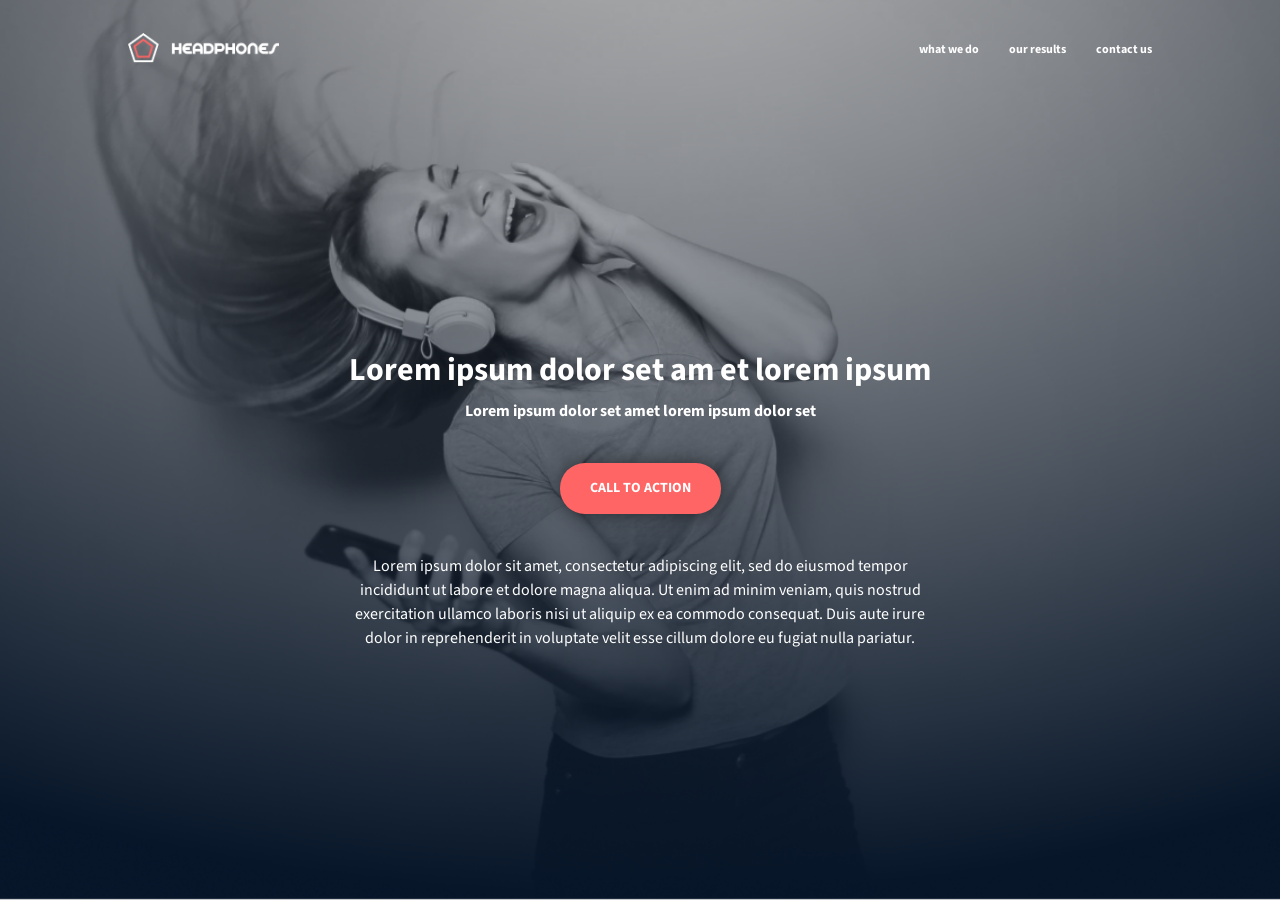
<file: 0-index.html>
<!DOCTYPE html>
<html lang="en">
<head>
    <meta charset="UTF-8">
    <meta name="viewport" content="width=device-width, initial-scale=1.0">
    <title>Headphones</title>
    <link rel="stylesheet" href="0-styles.css">
    <link rel="stylesheet" href="reset.css">
    <link href="https://fonts.googleapis.com/css2?family=Source+Sans+3:wght@400;700&display=swap" rel="stylesheet">
</head>
<body>
    <header>
        <div class="hero-container">
            <nav>
                <div class="logo-container">
                    <img src="logo.png" alt="Headphones Logo" class="logo">
                </div>
                <ul class="nav-links">
                    <li><a href="#what-we-do">what we do</a></li>
                    <li><a href="#our-results">our results</a></li>
                    <li><a href="#contact-us">contact us</a></li>
                </ul>
            </nav>
            <div class="hero-content">
                <h1 class="hero-header-text">Lorem ipsum dolor set am et lorem ipsum</h1>
                <p class="hero-subheading-text">Lorem ipsum dolor set amet lorem ipsum dolor set</p>
                <button class="cta-button">CALL TO ACTION</button>
                <p class="hero-paragraph-text">
                    Lorem ipsum dolor sit amet, consectetur adipiscing elit, sed do eiusmod tempor incididunt ut labore et dolore magna aliqua. Ut enim ad minim veniam, quis nostrud exercitation ullamco laboris nisi ut aliquip ex ea commodo consequat. Duis aute irure dolor in reprehenderit in voluptate velit esse cillum dolore eu fugiat nulla pariatur.
                </p>
            </div>
        </div>
    </header>
</body>
</html>
</file>
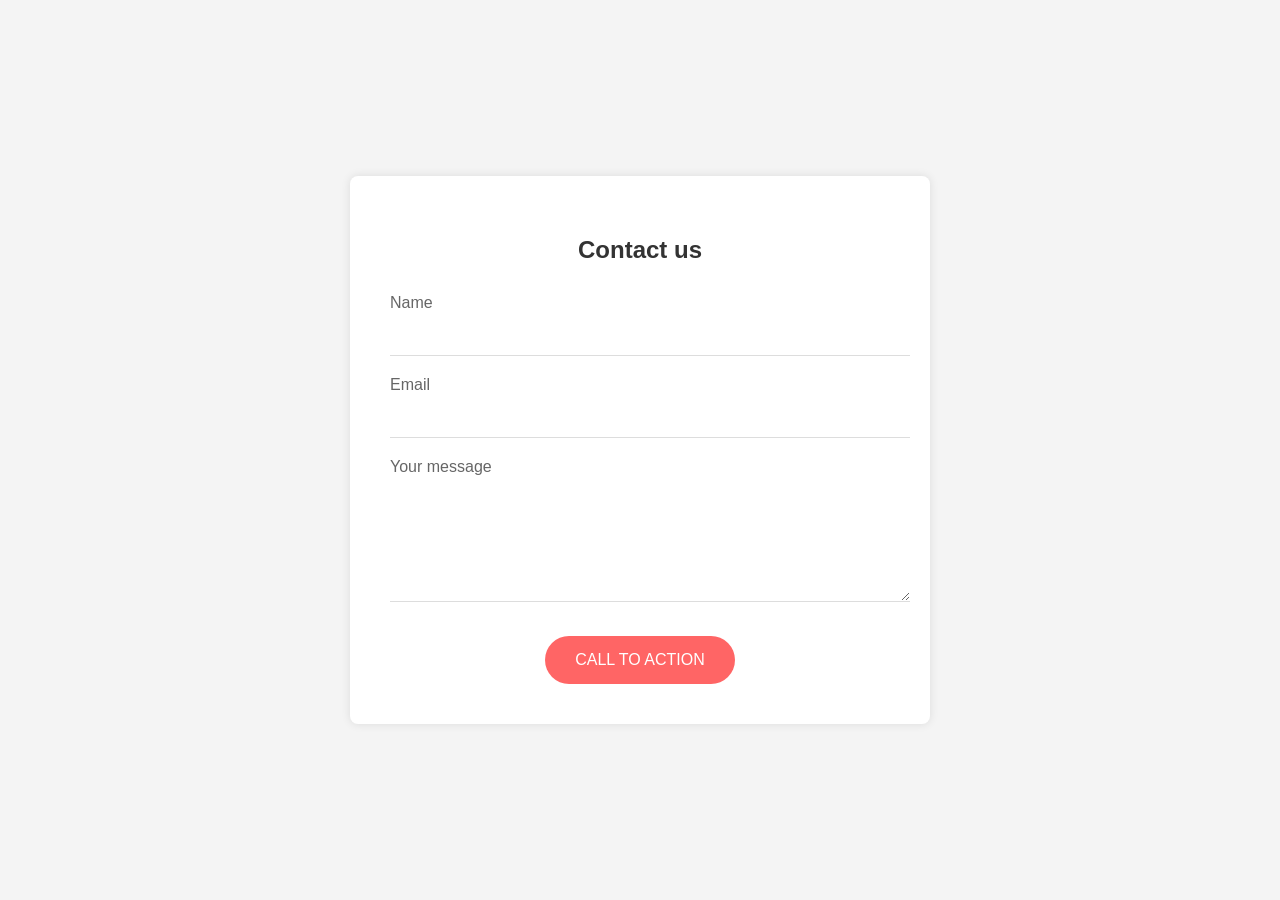
<file: 3-index.html>
<!DOCTYPE html>
<html lang="en">
<head>
    <meta charset="UTF-8">
    <meta name="viewport" content="width=device-width, initial-scale=1.0">
    <title>Contact Us</title>
    <link rel="stylesheet" href="3-styles.css">
</head>
<body>
    <section class="contact-us">
        <h2>Contact us</h2>
        <form action="#" method="post">
            <div class="form-group">
                <label for="name">Name</label>
                <input type="text" id="name" name="name" required>
            </div>
            <div class="form-group">
                <label for="email">Email</label>
                <input type="email" id="email" name="email" required>
            </div>
            <div class="form-group">
                <label for="message">Your message</label>
                <textarea id="message" name="message" required></textarea>
            </div>
            <button type="submit" class="cta-button">CALL TO ACTION</button>
        </form>
    </section>
</body>
</html>
</file>
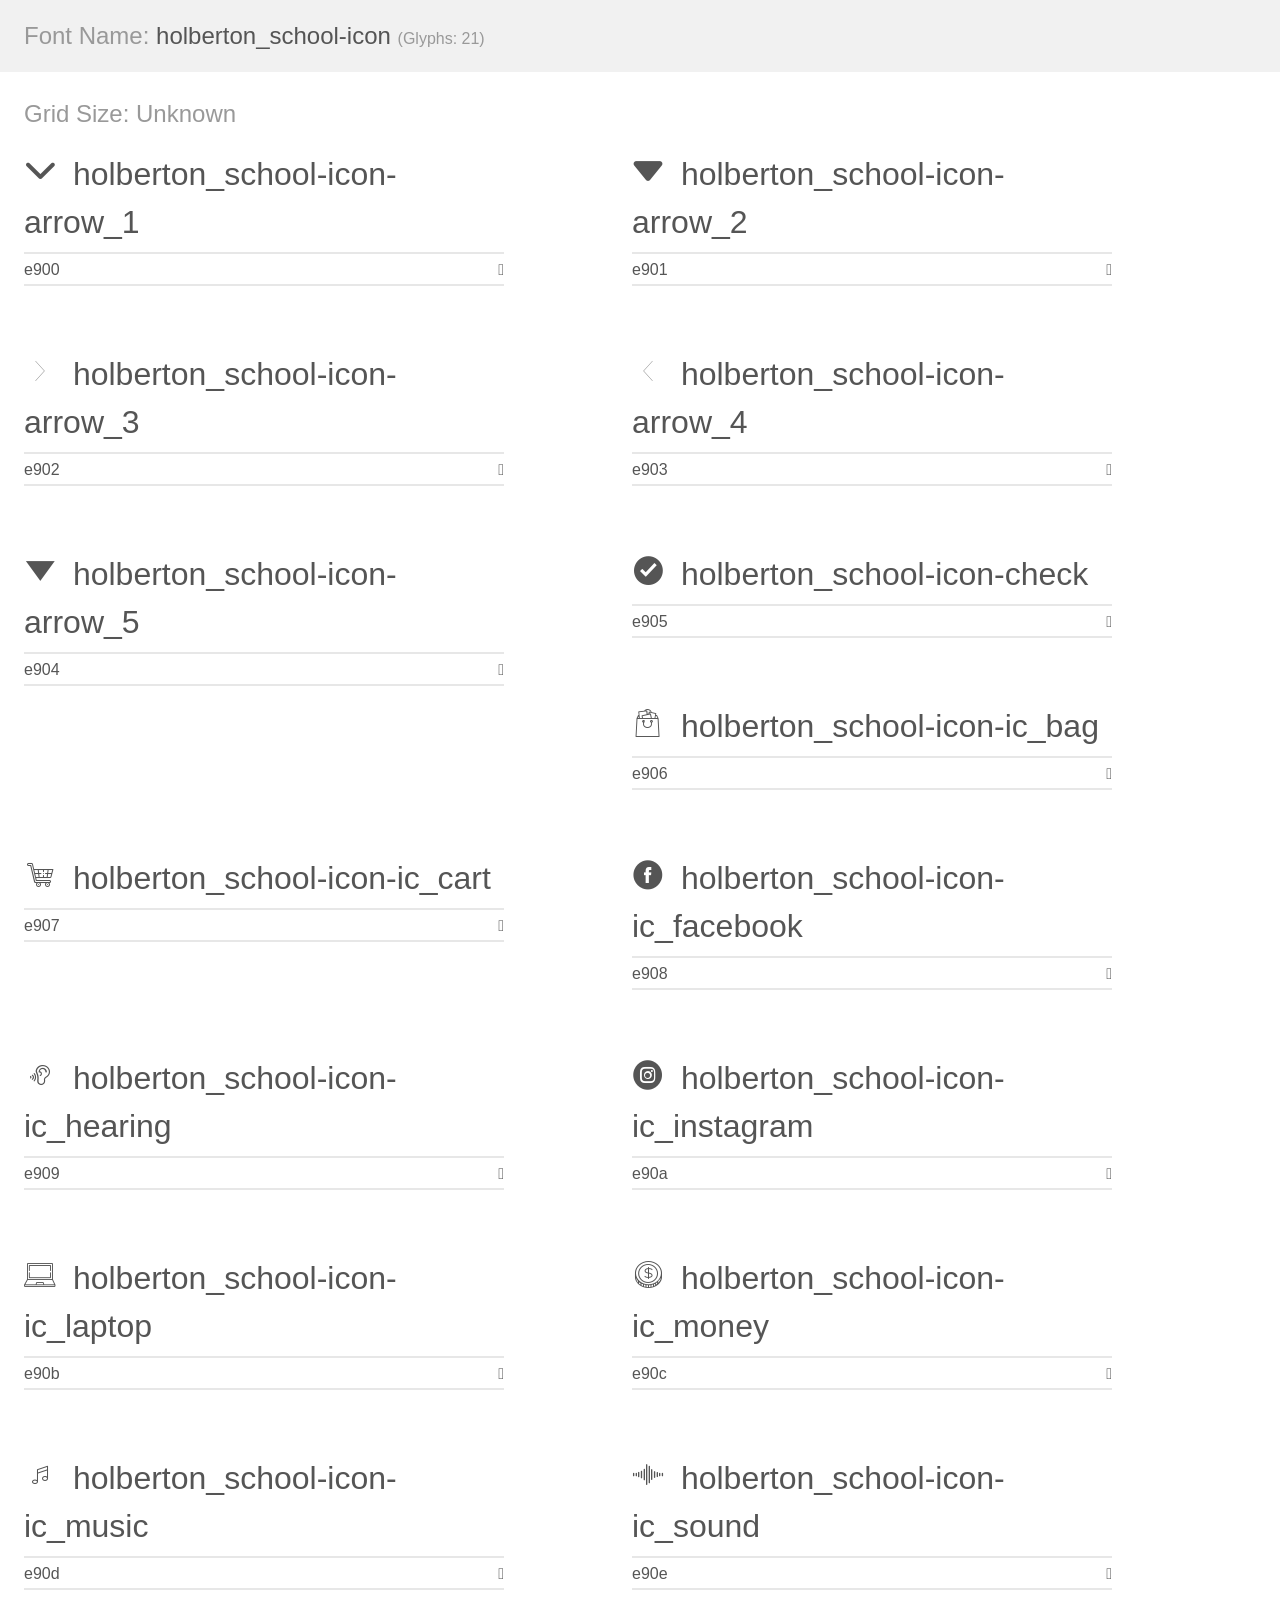
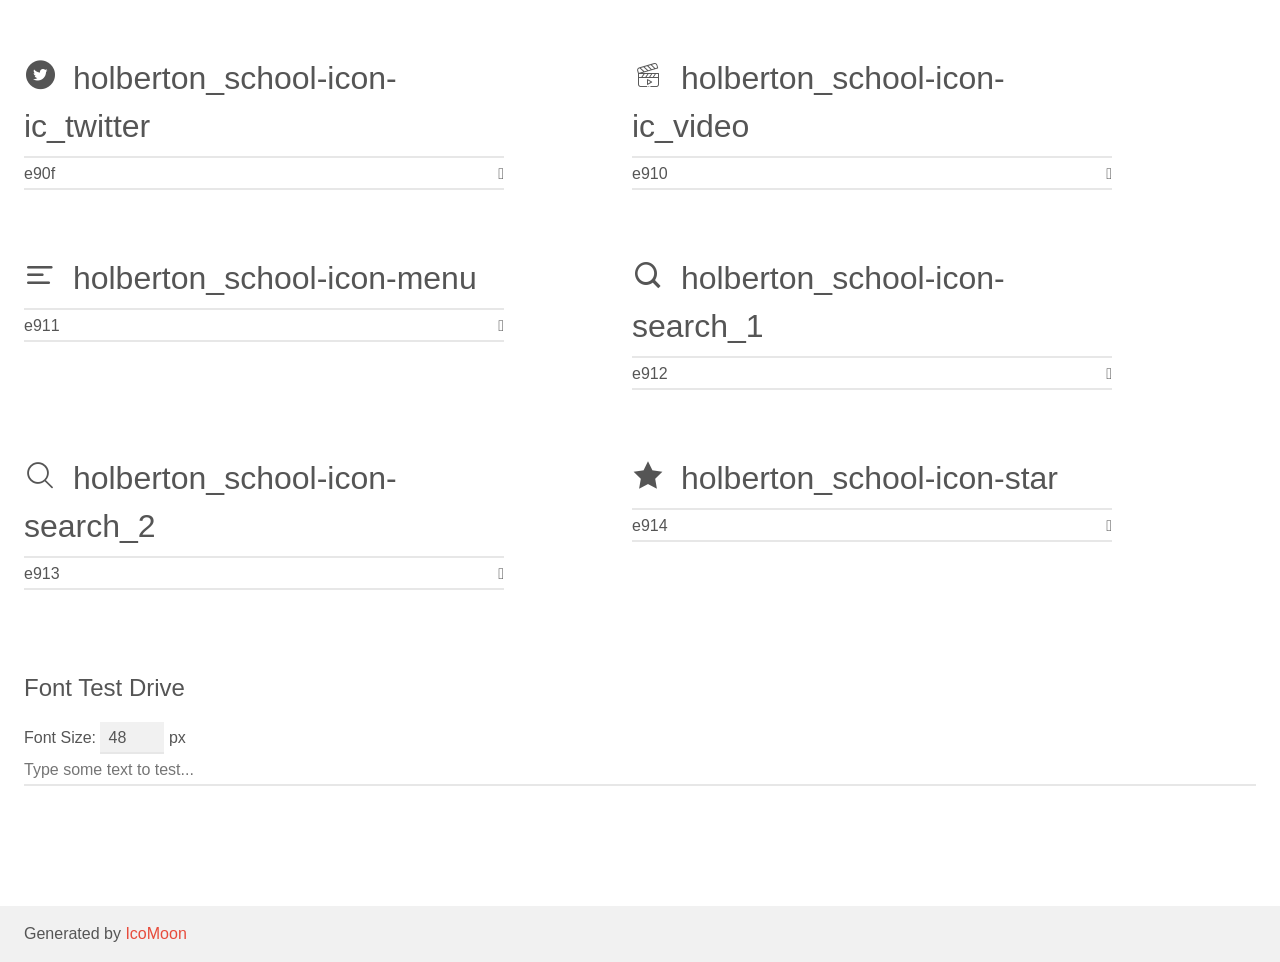
<file: holberton_school-icon/demo.html>
<!doctype html>
<html>
<head>
    <meta charset="utf-8">
    <title>IcoMoon Demo</title>
    <meta name="description" content="An Icon Font Generated By IcoMoon.io">
    <meta name="viewport" content="width=device-width, initial-scale=1">
    <link rel="stylesheet" href="demo-files/demo.css">
    <link rel="stylesheet" href="style.css"></head>
<body>
    <div class="bgc1 clearfix">
        <h1 class="mhmm mvm"><span class="fgc1">Font Name:</span> holberton_school-icon <small class="fgc1">(Glyphs:&nbsp;21)</small></h1>
    </div>
    <div class="clearfix mhl ptl">
        <h1 class="mvm mtn fgc1">Grid Size: Unknown</h1>
        <div class="glyph fs1">
            <div class="clearfix bshadow0 pbs">
                <span class="holberton_school-icon-arrow_1"></span>
                <span class="mls"> holberton_school-icon-arrow_1</span>
            </div>
            <fieldset class="fs0 size1of1 clearfix hidden-false">
                <input type="text" readonly value="e900" class="unit size1of2" />
                <input type="text" maxlength="1" readonly value="&#xe900;" class="unitRight size1of2 talign-right" />
            </fieldset>
            <div class="fs0 bshadow0 clearfix hidden-true">
                <span class="unit pvs fgc1">liga: </span>
                <input type="text" readonly value="" class="liga unitRight" />
            </div>
        </div>
        <div class="glyph fs1">
            <div class="clearfix bshadow0 pbs">
                <span class="holberton_school-icon-arrow_2"></span>
                <span class="mls"> holberton_school-icon-arrow_2</span>
            </div>
            <fieldset class="fs0 size1of1 clearfix hidden-false">
                <input type="text" readonly value="e901" class="unit size1of2" />
                <input type="text" maxlength="1" readonly value="&#xe901;" class="unitRight size1of2 talign-right" />
            </fieldset>
            <div class="fs0 bshadow0 clearfix hidden-true">
                <span class="unit pvs fgc1">liga: </span>
                <input type="text" readonly value="" class="liga unitRight" />
            </div>
        </div>
        <div class="glyph fs1">
            <div class="clearfix bshadow0 pbs">
                <span class="holberton_school-icon-arrow_3"></span>
                <span class="mls"> holberton_school-icon-arrow_3</span>
            </div>
            <fieldset class="fs0 size1of1 clearfix hidden-false">
                <input type="text" readonly value="e902" class="unit size1of2" />
                <input type="text" maxlength="1" readonly value="&#xe902;" class="unitRight size1of2 talign-right" />
            </fieldset>
            <div class="fs0 bshadow0 clearfix hidden-true">
                <span class="unit pvs fgc1">liga: </span>
                <input type="text" readonly value="" class="liga unitRight" />
            </div>
        </div>
        <div class="glyph fs1">
            <div class="clearfix bshadow0 pbs">
                <span class="holberton_school-icon-arrow_4"></span>
                <span class="mls"> holberton_school-icon-arrow_4</span>
            </div>
            <fieldset class="fs0 size1of1 clearfix hidden-false">
                <input type="text" readonly value="e903" class="unit size1of2" />
                <input type="text" maxlength="1" readonly value="&#xe903;" class="unitRight size1of2 talign-right" />
            </fieldset>
            <div class="fs0 bshadow0 clearfix hidden-true">
                <span class="unit pvs fgc1">liga: </span>
                <input type="text" readonly value="" class="liga unitRight" />
            </div>
        </div>
        <div class="glyph fs1">
            <div class="clearfix bshadow0 pbs">
                <span class="holberton_school-icon-arrow_5"></span>
                <span class="mls"> holberton_school-icon-arrow_5</span>
            </div>
            <fieldset class="fs0 size1of1 clearfix hidden-false">
                <input type="text" readonly value="e904" class="unit size1of2" />
                <input type="text" maxlength="1" readonly value="&#xe904;" class="unitRight size1of2 talign-right" />
            </fieldset>
            <div class="fs0 bshadow0 clearfix hidden-true">
                <span class="unit pvs fgc1">liga: </span>
                <input type="text" readonly value="" class="liga unitRight" />
            </div>
        </div>
        <div class="glyph fs1">
            <div class="clearfix bshadow0 pbs">
                <span class="holberton_school-icon-check"></span>
                <span class="mls"> holberton_school-icon-check</span>
            </div>
            <fieldset class="fs0 size1of1 clearfix hidden-false">
                <input type="text" readonly value="e905" class="unit size1of2" />
                <input type="text" maxlength="1" readonly value="&#xe905;" class="unitRight size1of2 talign-right" />
            </fieldset>
            <div class="fs0 bshadow0 clearfix hidden-true">
                <span class="unit pvs fgc1">liga: </span>
                <input type="text" readonly value="" class="liga unitRight" />
            </div>
        </div>
        <div class="glyph fs1">
            <div class="clearfix bshadow0 pbs">
                <span class="holberton_school-icon-ic_bag"></span>
                <span class="mls"> holberton_school-icon-ic_bag</span>
            </div>
            <fieldset class="fs0 size1of1 clearfix hidden-false">
                <input type="text" readonly value="e906" class="unit size1of2" />
                <input type="text" maxlength="1" readonly value="&#xe906;" class="unitRight size1of2 talign-right" />
            </fieldset>
            <div class="fs0 bshadow0 clearfix hidden-true">
                <span class="unit pvs fgc1">liga: </span>
                <input type="text" readonly value="" class="liga unitRight" />
            </div>
        </div>
        <div class="glyph fs1">
            <div class="clearfix bshadow0 pbs">
                <span class="holberton_school-icon-ic_cart"></span>
                <span class="mls"> holberton_school-icon-ic_cart</span>
            </div>
            <fieldset class="fs0 size1of1 clearfix hidden-false">
                <input type="text" readonly value="e907" class="unit size1of2" />
                <input type="text" maxlength="1" readonly value="&#xe907;" class="unitRight size1of2 talign-right" />
            </fieldset>
            <div class="fs0 bshadow0 clearfix hidden-true">
                <span class="unit pvs fgc1">liga: </span>
                <input type="text" readonly value="" class="liga unitRight" />
            </div>
        </div>
        <div class="glyph fs1">
            <div class="clearfix bshadow0 pbs">
                <span class="holberton_school-icon-ic_facebook"></span>
                <span class="mls"> holberton_school-icon-ic_facebook</span>
            </div>
            <fieldset class="fs0 size1of1 clearfix hidden-false">
                <input type="text" readonly value="e908" class="unit size1of2" />
                <input type="text" maxlength="1" readonly value="&#xe908;" class="unitRight size1of2 talign-right" />
            </fieldset>
            <div class="fs0 bshadow0 clearfix hidden-true">
                <span class="unit pvs fgc1">liga: </span>
                <input type="text" readonly value="" class="liga unitRight" />
            </div>
        </div>
        <div class="glyph fs1">
            <div class="clearfix bshadow0 pbs">
                <span class="holberton_school-icon-ic_hearing"></span>
                <span class="mls"> holberton_school-icon-ic_hearing</span>
            </div>
            <fieldset class="fs0 size1of1 clearfix hidden-false">
                <input type="text" readonly value="e909" class="unit size1of2" />
                <input type="text" maxlength="1" readonly value="&#xe909;" class="unitRight size1of2 talign-right" />
            </fieldset>
            <div class="fs0 bshadow0 clearfix hidden-true">
                <span class="unit pvs fgc1">liga: </span>
                <input type="text" readonly value="" class="liga unitRight" />
            </div>
        </div>
        <div class="glyph fs1">
            <div class="clearfix bshadow0 pbs">
                <span class="holberton_school-icon-ic_instagram"></span>
                <span class="mls"> holberton_school-icon-ic_instagram</span>
            </div>
            <fieldset class="fs0 size1of1 clearfix hidden-false">
                <input type="text" readonly value="e90a" class="unit size1of2" />
                <input type="text" maxlength="1" readonly value="&#xe90a;" class="unitRight size1of2 talign-right" />
            </fieldset>
            <div class="fs0 bshadow0 clearfix hidden-true">
                <span class="unit pvs fgc1">liga: </span>
                <input type="text" readonly value="" class="liga unitRight" />
            </div>
        </div>
        <div class="glyph fs1">
            <div class="clearfix bshadow0 pbs">
                <span class="holberton_school-icon-ic_laptop"></span>
                <span class="mls"> holberton_school-icon-ic_laptop</span>
            </div>
            <fieldset class="fs0 size1of1 clearfix hidden-false">
                <input type="text" readonly value="e90b" class="unit size1of2" />
                <input type="text" maxlength="1" readonly value="&#xe90b;" class="unitRight size1of2 talign-right" />
            </fieldset>
            <div class="fs0 bshadow0 clearfix hidden-true">
                <span class="unit pvs fgc1">liga: </span>
                <input type="text" readonly value="" class="liga unitRight" />
            </div>
        </div>
        <div class="glyph fs1">
            <div class="clearfix bshadow0 pbs">
                <span class="holberton_school-icon-ic_money"></span>
                <span class="mls"> holberton_school-icon-ic_money</span>
            </div>
            <fieldset class="fs0 size1of1 clearfix hidden-false">
                <input type="text" readonly value="e90c" class="unit size1of2" />
                <input type="text" maxlength="1" readonly value="&#xe90c;" class="unitRight size1of2 talign-right" />
            </fieldset>
            <div class="fs0 bshadow0 clearfix hidden-true">
                <span class="unit pvs fgc1">liga: </span>
                <input type="text" readonly value="" class="liga unitRight" />
            </div>
        </div>
        <div class="glyph fs1">
            <div class="clearfix bshadow0 pbs">
                <span class="holberton_school-icon-ic_music"></span>
                <span class="mls"> holberton_school-icon-ic_music</span>
            </div>
            <fieldset class="fs0 size1of1 clearfix hidden-false">
                <input type="text" readonly value="e90d" class="unit size1of2" />
                <input type="text" maxlength="1" readonly value="&#xe90d;" class="unitRight size1of2 talign-right" />
            </fieldset>
            <div class="fs0 bshadow0 clearfix hidden-true">
                <span class="unit pvs fgc1">liga: </span>
                <input type="text" readonly value="" class="liga unitRight" />
            </div>
        </div>
        <div class="glyph fs1">
            <div class="clearfix bshadow0 pbs">
                <span class="holberton_school-icon-ic_sound"></span>
                <span class="mls"> holberton_school-icon-ic_sound</span>
            </div>
            <fieldset class="fs0 size1of1 clearfix hidden-false">
                <input type="text" readonly value="e90e" class="unit size1of2" />
                <input type="text" maxlength="1" readonly value="&#xe90e;" class="unitRight size1of2 talign-right" />
            </fieldset>
            <div class="fs0 bshadow0 clearfix hidden-true">
                <span class="unit pvs fgc1">liga: </span>
                <input type="text" readonly value="" class="liga unitRight" />
            </div>
        </div>
        <div class="glyph fs1">
            <div class="clearfix bshadow0 pbs">
                <span class="holberton_school-icon-ic_twitter"></span>
                <span class="mls"> holberton_school-icon-ic_twitter</span>
            </div>
            <fieldset class="fs0 size1of1 clearfix hidden-false">
                <input type="text" readonly value="e90f" class="unit size1of2" />
                <input type="text" maxlength="1" readonly value="&#xe90f;" class="unitRight size1of2 talign-right" />
            </fieldset>
            <div class="fs0 bshadow0 clearfix hidden-true">
                <span class="unit pvs fgc1">liga: </span>
                <input type="text" readonly value="" class="liga unitRight" />
            </div>
        </div>
        <div class="glyph fs1">
            <div class="clearfix bshadow0 pbs">
                <span class="holberton_school-icon-ic_video"></span>
                <span class="mls"> holberton_school-icon-ic_video</span>
            </div>
            <fieldset class="fs0 size1of1 clearfix hidden-false">
                <input type="text" readonly value="e910" class="unit size1of2" />
                <input type="text" maxlength="1" readonly value="&#xe910;" class="unitRight size1of2 talign-right" />
            </fieldset>
            <div class="fs0 bshadow0 clearfix hidden-true">
                <span class="unit pvs fgc1">liga: </span>
                <input type="text" readonly value="" class="liga unitRight" />
            </div>
        </div>
        <div class="glyph fs1">
            <div class="clearfix bshadow0 pbs">
                <span class="holberton_school-icon-menu"></span>
                <span class="mls"> holberton_school-icon-menu</span>
            </div>
            <fieldset class="fs0 size1of1 clearfix hidden-false">
                <input type="text" readonly value="e911" class="unit size1of2" />
                <input type="text" maxlength="1" readonly value="&#xe911;" class="unitRight size1of2 talign-right" />
            </fieldset>
            <div class="fs0 bshadow0 clearfix hidden-true">
                <span class="unit pvs fgc1">liga: </span>
                <input type="text" readonly value="" class="liga unitRight" />
            </div>
        </div>
        <div class="glyph fs1">
            <div class="clearfix bshadow0 pbs">
                <span class="holberton_school-icon-search_1"></span>
                <span class="mls"> holberton_school-icon-search_1</span>
            </div>
            <fieldset class="fs0 size1of1 clearfix hidden-false">
                <input type="text" readonly value="e912" class="unit size1of2" />
                <input type="text" maxlength="1" readonly value="&#xe912;" class="unitRight size1of2 talign-right" />
            </fieldset>
            <div class="fs0 bshadow0 clearfix hidden-true">
                <span class="unit pvs fgc1">liga: </span>
                <input type="text" readonly value="" class="liga unitRight" />
            </div>
        </div>
        <div class="glyph fs1">
            <div class="clearfix bshadow0 pbs">
                <span class="holberton_school-icon-search_2"></span>
                <span class="mls"> holberton_school-icon-search_2</span>
            </div>
            <fieldset class="fs0 size1of1 clearfix hidden-false">
                <input type="text" readonly value="e913" class="unit size1of2" />
                <input type="text" maxlength="1" readonly value="&#xe913;" class="unitRight size1of2 talign-right" />
            </fieldset>
            <div class="fs0 bshadow0 clearfix hidden-true">
                <span class="unit pvs fgc1">liga: </span>
                <input type="text" readonly value="" class="liga unitRight" />
            </div>
        </div>
        <div class="glyph fs1">
            <div class="clearfix bshadow0 pbs">
                <span class="holberton_school-icon-star"></span>
                <span class="mls"> holberton_school-icon-star</span>
            </div>
            <fieldset class="fs0 size1of1 clearfix hidden-false">
                <input type="text" readonly value="e914" class="unit size1of2" />
                <input type="text" maxlength="1" readonly value="&#xe914;" class="unitRight size1of2 talign-right" />
            </fieldset>
            <div class="fs0 bshadow0 clearfix hidden-true">
                <span class="unit pvs fgc1">liga: </span>
                <input type="text" readonly value="" class="liga unitRight" />
            </div>
        </div>
    </div>

    <!--[if gt IE 8]><!-->
    <div class="mhl clearfix mbl">
        <h1>Font Test Drive</h1>
        <label>
            Font Size: <input id="fontSize" type="number" class="textbox0 mbm"
            min="8" value="48" />
            px
        </label>
        <input id="testText" type="text" class="phl size1of1 mvl"
        placeholder="Type some text to test..." value=""/>
        <div id="testDrive" class="holberton_school-icon-" style="font-family: holberton_school-icon">&nbsp;
        </div>
    </div>
    <!--<![endif]-->
    <div class="bgc1 clearfix">
        <p class="mhl">Generated by <a href="https://icomoon.io/app">IcoMoon</a></p>
    </div>

    <script src="demo-files/demo.js"></script>
</body>
</html>
</file>
<file: 0-styles.css>
/* Main Styles for Headphones Website */

body {
    font-family: 'Source Sans 3', sans-serif;
}

/* Header and Hero Section */
header {
    background-image: url(background.png);
    background-size: cover;
    background-position: center;
    min-height: 100vh;
    color: white;
}

.hero-container {
    width: 100%;
    max-width: none;
    padding: 0;
    display: flex;
    flex-direction: column;
    min-height: 100vh;
}

/* Navigation */
nav {
    display: flex;
    justify-content: space-between;
    align-items: center;
    padding: 20px 10%;
}

.logo {
    height: 30px;
}

.nav-links {
    display: flex;
    list-style: none;
}

.nav-links li:not(:last-child) {
    margin-right: 30px;
}

.nav-links a {
    color: white;
    text-decoration: none;
    font-size: 12px;
    font-weight: 700;
    text-transform: lowercase;
}

/* Hero Content */
.hero-content {
    text-align: center;
    max-width: 800px;
    margin: auto;
    padding: 0 20px;
}

.hero-header-text {
    font-size: 32px;
    font-weight: 700;
    margin-bottom: 5px;
}

.hero-subheading-text {
    font-size: 16px;
    margin-bottom: 40px;
    font-weight: 700;
}

/* CTA Button */

.cta-button {
    background-color: #FF6565;
    color: white;
    border: none;
    padding: 15px 30px;
    font-size: 14px;
    font-weight: 700;
    border-radius: 25px;
    cursor: pointer;
    margin-bottom: 40px;
    box-shadow: 2px 0px 20px rgba(0, 0, 0, 0.5);
}

.hero-paragraph-text {
    font-size: 16px;
    line-height: 1.5;
    max-width: 600px;
    margin: 0 auto;
}
</file>
<file: 3-styles.css>
body {
    font-family: Arial, sans-serif;
    margin: 0;
    padding: 0;
    display: flex;
    justify-content: center;
    align-items: center;
    min-height: 100vh;
    background-color: #f4f4f4;
}

.contact-us {
    background-color: white;
    padding: 40px;
    border-radius: 8px;
    box-shadow: 0 0 10px rgba(0, 0, 0, 0.1);
    width: 100%;
    max-width: 500px;
}

h2 {
    text-align: center;
    color: #333;
    margin-bottom: 30px;
}

.form-group {
    margin-bottom: 20px;
}

label {
    display: block;
    margin-bottom: 5px;
    color: #666;
}

input, textarea {
    width: 100%;
    padding: 10px;
    border: none;
    border-bottom: 1px solid #ddd;
    font-size: 16px;
}

textarea {
    height: 100px;
    resize: vertical;
}

.cta-button {
    background-color: #FF6565;
    color: white;
    border: none;
    padding: 15px 30px;
    font-size: 16px;
    border-radius: 25px;
    cursor: pointer;
    display: block;
    margin: 30px auto 0;
    transition: background-color 0.3s ease;
}

.cta-button:hover {
    background-color: #ff4545;
}
</file>
<file: holberton_school-icon/demo-files/demo.css>
body {
  padding: 0;
  margin: 0;
  font-family: sans-serif;
  font-size: 1em;
  line-height: 1.5;
  color: #555;
  background: #fff;
}
h1 {
  font-size: 1.5em;
  font-weight: normal;
}
small {
  font-size: .66666667em;
}
a {
  color: #e74c3c;
  text-decoration: none;
}
a:hover, a:focus {
  box-shadow: 0 1px #e74c3c;
}
.bshadow0, input {
  box-shadow: inset 0 -2px #e7e7e7;
}
input:hover {
  box-shadow: inset 0 -2px #ccc;
}
input, fieldset {
  font-family: sans-serif;
  font-size: 1em;
  margin: 0;
  padding: 0;
  border: 0;
}
input {
  color: inherit;
  line-height: 1.5;
  height: 1.5em;
  padding: .25em 0;
}
input:focus {
  outline: none;
  box-shadow: inset 0 -2px #449fdb;
}
.glyph {
  font-size: 16px;
  width: 15em;
  padding-bottom: 1em;
  margin-right: 4em;
  margin-bottom: 1em;
  float: left;
  overflow: hidden;
}
.liga {
  width: 80%;
  width: calc(100% - 2.5em);
}
.talign-right {
  text-align: right;
}
.talign-center {
  text-align: center;
}
.bgc1 {
  background: #f1f1f1;
}
.fgc1 {
  color: #999;
}
.fgc0 {
  color: #000;
}
p {
  margin-top: 1em;
  margin-bottom: 1em;
}
.mvm {
  margin-top: .75em;
  margin-bottom: .75em;
}
.mtn {
  margin-top: 0;
}
.mtl, .mal {
  margin-top: 1.5em;
}
.mbl, .mal {
  margin-bottom: 1.5em;
}
.mal, .mhl {
  margin-left: 1.5em;
  margin-right: 1.5em;
}
.mhmm {
  margin-left: 1em;
  margin-right: 1em;
}
.mls {
  margin-left: .25em;
}
.ptl {
  padding-top: 1.5em;
}
.pbs, .pvs {
  padding-bottom: .25em;
}
.pvs, .pts {
  padding-top: .25em;
}
.unit {
  float: left;
}
.unitRight {
  float: right;
}
.size1of2 {
  width: 50%;
}
.size1of1 {
  width: 100%;
}
.clearfix:before, .clearfix:after {
  content: " ";
  display: table;
}
.clearfix:after {
  clear: both;
}
.hidden-true {
  display: none;
}
.textbox0 {
  width: 3em;
  background: #f1f1f1;
  padding: .25em .5em;
  line-height: 1.5;
  height: 1.5em;
}
#testDrive {
  display: block;
  padding-top: 24px;
  line-height: 1.5;
}
.fs0 {
  font-size: 16px;
}
.fs1 {
  font-size: 32px;
}
</file>
<file: holberton_school-icon/style.css>
@font-face {
  font-family: 'holberton_school-icon';
  src:  url('fonts/holberton_school-icon.eot?sq4eq4');
  src:  url('fonts/holberton_school-icon.eot?sq4eq4#iefix') format('embedded-opentype'),
    url('fonts/holberton_school-icon.ttf?sq4eq4') format('truetype'),
    url('fonts/holberton_school-icon.woff?sq4eq4') format('woff'),
    url('fonts/holberton_school-icon.svg?sq4eq4#holberton_school-icon') format('svg');
  font-weight: normal;
  font-style: normal;
  font-display: block;
}

[class^="holberton_school-icon-"], [class*=" holberton_school-icon-"] {
  /* use !important to prevent issues with browser extensions that change fonts */
  font-family: 'holberton_school-icon' !important;
  speak: none;
  font-style: normal;
  font-weight: normal;
  font-variant: normal;
  text-transform: none;
  line-height: 1;

  /* Better Font Rendering =========== */
  -webkit-font-smoothing: antialiased;
  -moz-osx-font-smoothing: grayscale;
}

.holberton_school-icon-arrow_1:before {
  content: "\e900";
}
.holberton_school-icon-arrow_2:before {
  content: "\e901";
}
.holberton_school-icon-arrow_3:before {
  content: "\e902";
}
.holberton_school-icon-arrow_4:before {
  content: "\e903";
}
.holberton_school-icon-arrow_5:before {
  content: "\e904";
}
.holberton_school-icon-check:before {
  content: "\e905";
}
.holberton_school-icon-ic_bag:before {
  content: "\e906";
}
.holberton_school-icon-ic_cart:before {
  content: "\e907";
}
.holberton_school-icon-ic_facebook:before {
  content: "\e908";
}
.holberton_school-icon-ic_hearing:before {
  content: "\e909";
}
.holberton_school-icon-ic_instagram:before {
  content: "\e90a";
}
.holberton_school-icon-ic_laptop:before {
  content: "\e90b";
}
.holberton_school-icon-ic_money:before {
  content: "\e90c";
}
.holberton_school-icon-ic_music:before {
  content: "\e90d";
}
.holberton_school-icon-ic_sound:before {
  content: "\e90e";
}
.holberton_school-icon-ic_twitter:before {
  content: "\e90f";
}
.holberton_school-icon-ic_video:before {
  content: "\e910";
}
.holberton_school-icon-menu:before {
  content: "\e911";
}
.holberton_school-icon-search_1:before {
  content: "\e912";
}
.holberton_school-icon-search_2:before {
  content: "\e913";
}
.holberton_school-icon-star:before {
  content: "\e914";
}
</file>
